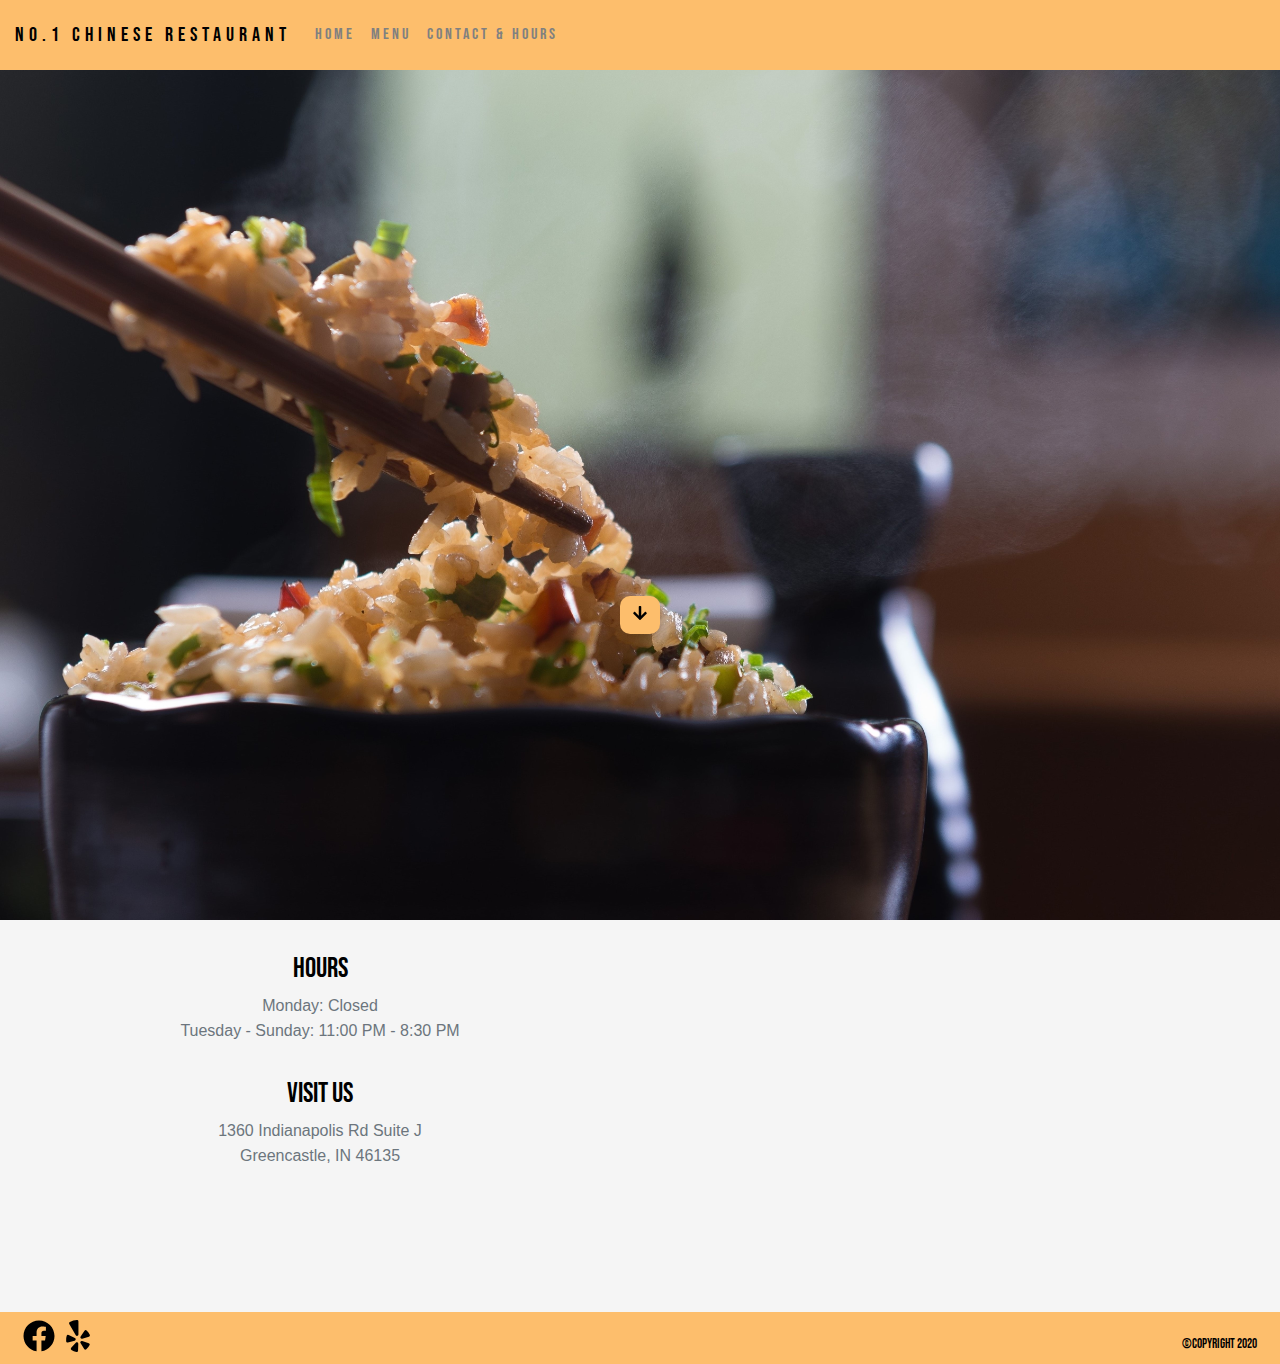
<file: index.html>
<!DOCTYPE html>
<html lang="en">

<head>
    <meta charset="utf-8">
    <meta name="viewport" content="width=device-width, inital-scale=1.0">
    <title>No. 1 Chinese Restaurant</title>
    <!--bootstrap css-->
    <link rel="stylesheet" href="css/bootstrap.min.css">
    <!--main css-->
    <link rel="stylesheet" href="css/main.css">
    <!--font awesome js-->
    <script src="js/all.js"></script>
    <!--google fonts-->
    <link href="https://fonts.googleapis.com/css2?family=Bebas+Neue&family=Fira+Sans&display=swap" rel="stylesheet">
</head>

<body>
    <!--nav bar-->
    <nav class="navbar navbar-expand-sm">
        <a href="#" class="navbar-brand text-uppercase">No.1 Chinese Restaurant</a>
        <button class="navbar-toggler" type="button" data-toggle="collapse" data-target="#myNavbar">
            <div class="toggler-btn">
                <div class="bar bar1"></div>
                <div class="bar bar2"></div>
                <div class="bar bar3"></div>
            </div>
        </button>
        <!--links-->
        <div class="collapse navbar-collapse" id="myNavbar">
            <ul class="navbar-nav">
                <li class="nav-item">
                    <a href="index.html" class="nav-link text-capitalize">Home</a>
                </li>
                <li>
                    <a href="menu.html" class="nav-link text-capitalize">Menu</a>
                </li>
                <li>
                    <a href="index.html#contact" class="nav-link text-capitalize">Contact & Hours</a>
                </li>
            </ul>
        </div>
    </nav>
    <!--end nav bar-->

    <!--social icons-->
    <!--<div class="container-fluid info p-3" id="top-icons">
        <div class="row">
            <div class="col d-flex justify-content-between align-items-baseline flex-wrap">

                <div class="info-icons p-2">
                    <a href="#" class="mr-2 primary-color"><i class="fab fa-facebook fa-2x"></i></a>
                    <a href="#" class="mr-2 primary-color"><i class="fab fa-yelp fa-2x"></i></a>
                </div>

                <h2 class="primary-color p-2text-capitalize">1360 Indianapolis Rd, Suite J, Greencastle, IN 46135</h2>
            </div>
        </div>
    </div>-->
    <!--end social icons-->

    <!--header section-->
    <header id="header">
        <div class="container">
            <div class="row height-90 align-items-center justify-content-center">
                <div class="col">
                    <div class="banner text-center">
                        <h1 class="display-2 text-capitalize w-auto mx-auto">
                            <strong>No. 1 Chinese<br>Restaurant</strong>
                            <h3>765-653-0828 | 765-653-0882</h3>
                        </h1>
                        <div class="row align-items-center justify-content-center">
                            <a href="#contact" class="btn header-link primary-color my-10"><i
                                    class="fas fa-arrow-down"></i></a>
                        </div>
                        <!--<a href="menu.html" class="btn main-btn view-btn my-2 text-capitalize">view menu</a>-->
                    </div>
                </div>
            </div>
            <!--<div class="row align-items-center justify-content-center">
                <a href="#covid" class="btn header-link primary-color"><i class="fas fa-arrow-down"></i></a>-->
        </div>
        </div>
    </header>
    <!--end header section-->

    <!--covid section-->
    <!--<section id="covid">
        <div class="container-fluid no-padding">
            <div class="row align-items-center justify-content-center">
                <div class="col text-center primary-color">
                    <h3>Covid-19 special instructions</h3>
                    <med class="text-muted sans">To ensure the safety of our customers and workers, we will be serving
                        take out only. Please place your order by phone before coming in to pick up. Thank you for your
                        cooperation.</med>
                </div>
            </div>
        </div>
    </section>-->
    <!--end covid section-->

    <!--picture section-->
    <!--<section class="py-5" id="pictures">
        <div class="container my-5">
            <div class="row parent-container">
                <div class="col-10 mx-auto col-sm-6 col-lg-3 my-3">
                    <div class="item-container">
                        <img src="img/" alt="">
                    </div>
                </div>
            </div>
        </div>
    </section>-->
    <!--end picture section-->

    <!--contact section-->
    <section id="contact">
        <div class="container-fluid no-padding">
            <div class="row">
                <div class="col-md-6 my-3">
                    <div class="row align-items-center p-3 justify-content-center">
                        <div class="col text-center">
                            <h3 class="primary-color">
                                Hours
                            </h3>
                            <med class="text-muted sans">
                                Monday: Closed<br>
                                Tuesday - Sunday: 11:00 PM - 8:30 PM
                            </med>
                            <h3 class="primary-color">
                                <br>visit us
                            </h3>
                            <med class="text-muted sans">
                                1360 Indianapolis Rd Suite J<br>Greencastle, IN 46135
                            </med>
                        </div>
                    </div>
                </div>
                <div class="col-md-6 my-3 align-self-center">
                    <div class="embed-responsive embed-responsive-21by9 height-60">
                        <iframe class="embed-responsive-item"
                            src="https://www.google.com/maps/embed?pb=!1m18!1m12!1m3!1d3072.201034185056!2d-86.83089038476712!3d39.64518997946226!2m3!1f0!2f0!3f0!3m2!1i1024!2i768!4f13.1!3m3!1m2!1s0x886cde7c70df56ff%3A0x8c65e7e02949b1e0!2s1360%20Indianapolis%20Rd%2C%20Greencastle%2C%20IN%2046135!5e0!3m2!1sen!2sus!4v1589847167975!5m2!1sen!2sus"
                            width="100%" frameborder="0" style="border:0;" allowfullscreen="" aria-hidden="false"
                            tabindex="0"></iframe>
                    </div>
                </div>
            </div>
        </div>
    </section>
    <!--end contact section-->

    <!--banner-->
    <!--<div class="container-fluid info" id="banner">
        <small>1360 Indianapolis Rd, Ste J, Greencastle, IN 46135</small>
    </div>-->
    <!--end banner-->

    <!--footer-->
    <div class="container-fluid info" id="footer">
        <div class="row">
            <div class="col d-flex justify-content-between align-items-baseline flex-wrap">

                <div class="info-icons p-2">
                    <a href="https://www.facebook.com/pages/No-1-Chinese-Restaurant/116246218403671"
                        class="mr-2 primary-color"><i class="fab fa-facebook fa-2x"></i></a>
                    <a href="https://www.yelp.com/biz/no-1-chinese-restaurant-greencastle" class="mr-2 primary-color"><i
                            class="fab fa-yelp fa-2x"></i></a>
                </div>

                <small class="primary-color p-2 text-capitalize\">&copy;copyright 2020</small>
            </div>
        </div>
    </div>
    <!--end footer-->

    <!--jquery-->
    <script src="js/jquery-3.5.1.min.js"></script>
    <!--bootstrap js-->
    <script src="js/bootstrap.bundle.min.js"></script>
    <!--ripple-->
    <!--<script src="js/jquery.ripples-min.js"></script>-->
    <!--js-->
    <script src="js/script.js"></script>

</body>

</html>
</file>
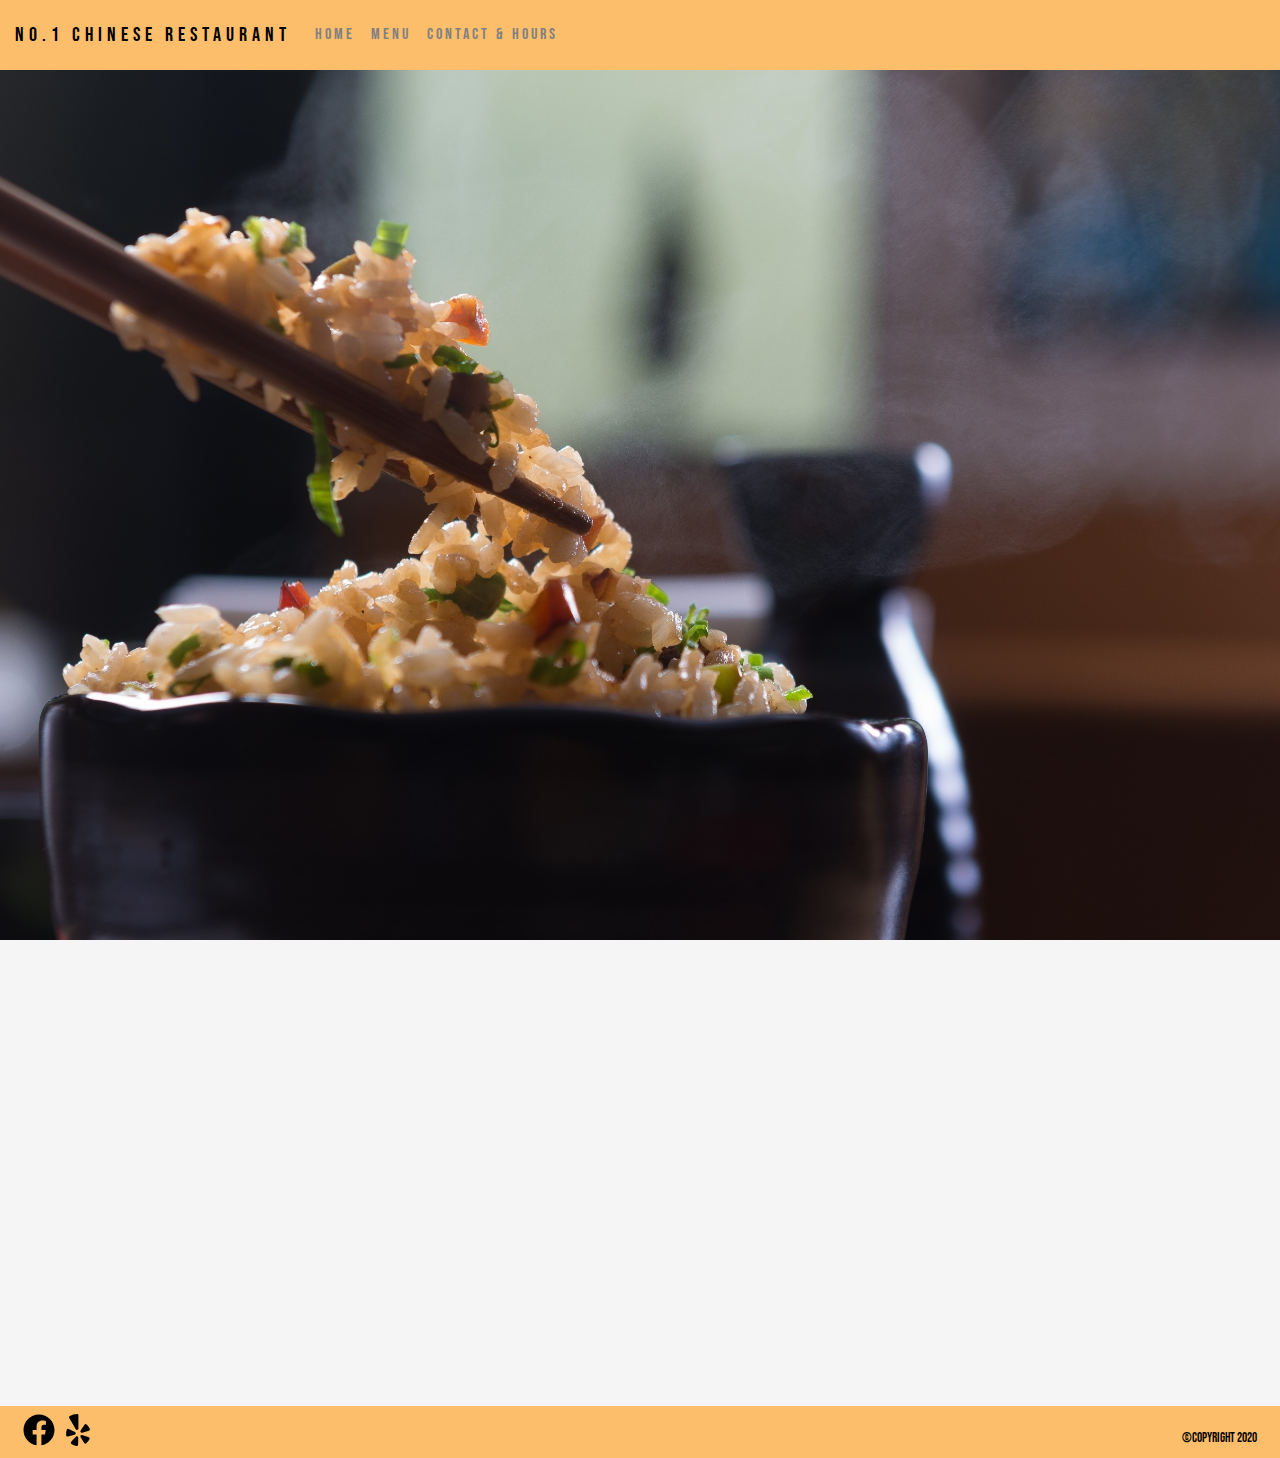
<file: menu.html>
<!DOCTYPE html>
<html lang="en">

<head>
  <meta charset="utf-8">
  <meta name="viewport" content="width=device-width, inital-scale=1.0">
  <title>No. 1 Chinese Restaurant</title>
  <!--bootstrap css-->
  <link rel="stylesheet" href="css/bootstrap.min.css">
  <!--main css-->
  <link rel="stylesheet" href="css/main.css">
  <!--font awesome js-->
  <script src="js/all.js"></script>
  <!--google fonts-->
  <link href="https://fonts.googleapis.com/css2?family=Bebas+Neue&family=Fira+Sans&display=swap" rel="stylesheet">
</head>

<body>

  <!--nav bar-->
  <nav class="navbar navbar-expand-sm">
    <a href="#" class="navbar-brand text-uppercase">No.1 Chinese Restaurant</a>
    <button class="navbar-toggler" type="button" data-toggle="collapse" data-target="#myNavbar">
      <div class="toggler-btn">
        <div class="bar bar1"></div>
        <div class="bar bar2"></div>
        <div class="bar bar3"></div>
      </div>
    </button>
    <!--links-->
    <div class="collapse navbar-collapse" id="myNavbar">
      <ul class="navbar-nav">
        <li class="nav-item">
          <a href="index.html" class="nav-link text-capitalize">Home</a>
        </li>
        <li>
          <a href="menu.html" class="nav-link text-capitalize">Menu</a>
        </li>
        <li>
          <a href="index.html#contact" class="nav-link text-capitalize">Contact & Hours</a>
        </li>
      </ul>
    </div>
  </nav>
  <!--end nav bar-->
  <!--social icons-->
  <!--<div class="container-fluid info p-3" id="top-icons">
        <div class="row">
            <div class="col d-flex justify-content-between align-items-baseline flex-wrap">

                <div class="info-icons p-2">
                    <a href="#" class="mr-2 primary-color"><i class="fab fa-facebook fa-2x"></i></a>
                    <a href="#" class="mr-2 primary-color"><i class="fab fa-yelp fa-2x"></i></a>
                </div>

                <h2 class="primary-color p-2text-capitalize">1360 Indianapolis Rd, Suite J, Greencastle, IN 46135</h2>
            </div>
        </div>
    </div>-->
  <!--end social icons-->

  <!--menu section-->
  <header id="header">
    <div class="container">
      <div class="row height-90">
        <div class="col">
          <div class="banner text-center">
            <h1 class="display-4 text-capitalize w-auto mx-auto">menu</h1>
            <div class="accordion" id="accordionMenu">
              <div class="card">
                <div class="card-header" id="lunch">
                  <h2 class="mb-0">
                    <button class="btn btn-link btn-block text-left" type="button" data-toggle="collapse"
                      data-target="#collapseLunch" aria-expanded="false" aria-controls="collapseLunch">
                      Lunch Special
                    </button>
                  </h2>
                </div>

                <div id="collapseLunch" class="collapse" aria-labelledby="lunch" data-parent="#accordionMenu">
                  <div class="card-body">
                    <med class="text-muted">All Orders $6.29<br></med>
                    <small class="text-muted">11:00 AM - 3:00 PM<br>Served with white rice or fried rice</small>

                    <div class="row mx-auto my-2">
                      <div class="col-md-3 mx-auto">
                        <ul class="list-unstyled text-left text-capitalize">
                          <li>L1. General Tso's Chicken</li>
                          <li>L2. Hot Spicy Chicken or Pork</li>
                          <li>L3. Hot Spicy Beef</li>
                          <li>L4. Hunan Chicken or Beef</li>
                          <li>L5. Chicken or Shrimp Szechuan Style</li>
                          <li>L6. Chicken with Garlic sauce</li>
                          <li>L7. shrimp with garlic sauce</li>
                          <li>L8. kung pao shrimp or chicken with peanuts</li>
                          <li>L9. shrimp with lobster sauce</li>
                          <li>L10. shrimp with broccoli</li>
                          <li>L11. shrimp with chinese Vegetables</li>
                          <li>L12. shrimp & chicken with Vegetables</li>
                          <li>L14. shrimp with mushroom</li>
                        </ul>
                      </div>
                      <div class="col-md-3 mx-auto">
                        <ul class="list-unstyled text-left text-capitalize">
                          <li>L14. shrimp with mushroom</li>
                          <li>L15. pepper steak with onion</li>
                          <li>L16. beef with broccoli</li>
                          <li>L17. beef with chinese Vegetables</li>
                          <li>L18. beef with mushroom</li>
                          <li>L19. mongolian beef</li>
                          <li>L20. sauteed broccoli</li>
                          <li>L21. broccoli with garlic sauce</li>
                          <li>L22. steamed chinese Vegetables</li>
                          <li>L23. broccoli with oyster sauce</li>
                          <li>L24. mixed Vegetables</li>
                          <li>L25. chicken with chinese Vegetables</li>
                          <li>L26. chicken with broccoli</li>
                          <li>L27. chicken with mushroom</li>
                        </ul>
                      </div>
                      <div class="col-md-3 mx-auto">
                        <ul class="list-unstyled text-left text-capitalize">
                          <li>L28. chicken with snowpeas</li>
                          <li>L29. moo goo gai pan</li>
                          <li>L30. sweet & sour chicken</li>
                          <li>L31. shrimp chow Mein</li>
                          <li>L32. chicken chow Mein</li>
                          <li>L33. chicken with black bean sauce</li>
                          <li>L34. chicken with cashew nuts</li>
                          <li>L35. chicken egg foo young</li>
                          <li>L36. chicken lo Mein</li>
                          <li>L37. sesame chicken</li>
                          <li>L38. roast pork egg foo young</li>
                          <li>L39. roast pork with chinese Vegetables</li>
                          <li>L40. roast pork with mushroom</li>
                          <li>L41. roast pork with broccoli</li>
                          <li>L42. roast pork lo Mein</li>
                          <li>L43. sweet & sour pork</li>
                        </ul>
                      </div>
                    </div>
                  </div>
                </div>
              </div>

              <div class="card">
                <div class="card-header" id="combo">
                  <h2 class="mb-0">
                    <button class="btn btn-link btn-block text-left collapsed" type="button" data-toggle="collapse"
                      data-target="#collapseCombo" aria-expanded="false" aria-controls="collapseCombo">
                      Combination Platter
                    </button>
                  </h2>
                </div>
                <div id="collapseCombo" class="collapse" aria-labelledby="combo" data-parent="#accordionMenu">
                  <div class="card-body">
                    <med class="text-muted">All Orders $8.15<br></med>
                    <small class="text-muted">Served With Fried Rice & Egg Roll</small>
                    <div class="row mx-auto my-2">
                      <div class="col-md-6 mx-auto">
                        <ul class="list-unstyled text-left text-capitalize">
                          <li>C1. orange chicken</li>
                          <li>C2. shrimp chow Mein</li>
                          <li>C3. pepper steak with onion</li>
                          <li>C4. roast pork or chicken egg foo young</li>
                          <li>C5. shrimp with lobster sauce</li>
                          <li>C6. chicken or beef with broccoli</li>
                          <li>C7. sweet & sour pork or chicken</li>
                          <li>C8. moo goo gai pan</li>
                          <li>C9. roast pork with chinese vegetables</li>
                          <li>C10. boneless spare ribs</li>
                          <li>C11. shrimp with chinese vegetables</li>
                          <li>C12. beef with chinese vegetables</li>
                          <li>C13. shrimp with broccoli</li>
                          <li>C14. chicken with cashew nuts</li>
                          <li>C15. shrimp lo Mein</li>
                          <li>C16. beef lo Mein</li>
                        </ul>
                      </div>
                      <div class="col-md-6 mx-auto">
                        <ul class="list-unstyled text-left text-capitalize">
                          <li>C17. chicken or pork lo Mein</li>
                          <li>C18. mixed vegetables</li>
                          <li>C19. chicken with snow peas</li>
                          <li>C20. chicken with mixed vegetables</li>
                          <li>C21. sesame chicken</li>
                          <li>C22. beef with snow peas</li>
                          <li>C23. shrimp with garlic sauce</li>
                          <li>C24. Szechuan chicken</li>
                          <li>C25. kung po chicken</li>
                          <li>C26. hot spicy beef or chicken</li>
                          <li>C27. pork with garlic sauce</li>
                          <li>C28. hot & spicy shrimp</li>
                          <li>C29. broccoli with garlic sauce</li>
                          <li>C30. hunan chicken or beef</li>
                          <li>C31. general tso's chicken</li>
                          <li>C32. mongolian beef</li>
                        </ul>
                      </div>
                    </div>
                  </div>
                </div>
              </div>

              <div class="card">
                <div class="card-header" id="chef">
                  <h2 class="mb-0">
                    <button class="btn btn-link btn-block text-left collapsed" type="button" data-toggle="collapse"
                      data-target="#collapseChef" aria-expanded="false" aria-controls="collapseChef">
                      Chef's Specialities
                    </button>
                  </h2>
                </div>
                <div id="collapseChef" class="collapse" aria-labelledby="chef" data-parent="#accordionMenu">
                  <div class="card-body">
                    <small class="text-muted">Served With White Rice</small>
                    <div class="row mx-auto my-2">
                      <div class="col-md-6 mx-auto">
                        <ul class="list-unstyled text-left text-capitalize">
                          <li>S1. seafood delight <small class="text-muted text-capitalize">$13.35</small></li>
                          <li>S2. happy family <small class="text-muted text-capitalize">$11.85</small></li>
                          <li>S3. four happiness <small class="text-muted text-capitalize">$11.35</small></li>
                          <li>S4. subgum wonton <small class="text-muted text-capitalize">$10.95</small></li>
                          <li>S5. dragon & phoenix <small class="text-muted text-capitalize">$11.35</small></li>
                          <li>S6. scallop & beef with vegetables <small
                              class="text-muted text-capitalize">$11.35</small></li>
                          <li>S8. beef with peking sauce <small class="text-muted text-capitalize">$10.25</small></li>
                          <li>S9. ta chin chicken <small class="text-muted text-capitalize">$10.45</small></li>
                          <li>S10. orange beef <small class="text-muted text-capitalize">$10.55</small></li>
                          <li>S11. mandarin delight <small class="text-muted text-capitalize">$10.95</small></li>
                        </ul>
                      </div>
                      <div class="col-md-6 mx-auto">
                        <ul class="list-unstyled text-left text-capitalize">
                          <li>S12. sesame beef <small class="text-muted text-capitalize">$10.55</small></li>
                          <li>S13. orange chicken <small class="text-muted text-capitalize">$10.15</small></li>
                          <li>S14. sesame chicken <small class="text-muted text-capitalize">$10.15</small></li>
                          <li>S15. general tso's chicken <small class="text-muted text-capitalize">$10.15</small></li>
                          <li>S16. triple delight <small class="text-muted text-capitalize">$10.85</small></li>
                          <li>S17. shrimp & chicken (new york style) <small
                              class="text-muted text-capitalize">$10.85</small></li>
                          <li>S18. scallop & shrimp in garlic sauce <small
                              class="text-muted text-capitalize">$11.95</small></li>
                          <li>S19. twice cooked pork <small class="text-muted text-capitalize">$10.25</small></li>
                          <li>S20. hawaii five o <small class="text-muted text-capitalize">$12.95</small></li>
                          <li>S21. honey chicken <small class="text-muted text-capitalize">$11.25</small></li>
                          <li>S22. chicken with black pepper sauce <small
                              class="text-muted text-capitalize">$10.75</small></li>
                        </ul>
                      </div>
                    </div>
                  </div>
                </div>
              </div>

              <div class="card">
                <div class="card-header" id="appetizers">
                  <h2 class="mb-0">
                    <button class="btn btn-link btn-block text-left collapsed" type="button" data-toggle="collapse"
                      data-target="#collapseApp" aria-expanded="false" aria-controls="collapseApp">
                      Appetizers
                    </button>
                  </h2>
                </div>
                <div id="collapseApp" class="collapse" aria-labelledby="appetizers" data-parent="#accordionMenu">
                  <div class="card-body">
                    <div class="col-xs-9 col-md-7">
                      <ul class="list-unstyled text-left text-capitalize">
                        <li>1. vegetable roll <small class="text-muted text-capitalize">$2.65</small></li>
                        <li>2. egg roll <small class="text-muted text-capitalize">$1.30</small></li>
                        <li>3. shrimp roll <small class="text-muted text-capitalize">$1.50</small></li>
                        <li>5. boneless ribs <small class="text-muted text-capitalize">S. $6.75 L. $10.95</small></li>
                        <li>7. fried wonton with red sauce (12) <small class="text-muted text-capitalize">$4.25</small>
                        </li>
                        <li>8. fried or steamed dumplings (8) <small class="text-muted text-capitalize">$5.85</small>
                        </li>
                        <li>9. fried shrimp <small class="text-muted text-capitalize">$5.45</small></li>
                        <li>10. crab rangoon with red sauce (8) <small class="text-muted text-capitalize">$5.25</small>
                        </li>
                        <li>11a. teriyaki chicken (4) <small class="text-muted text-capitalize">$6.05</small></li>
                      </ul>
                    </div>
                  </div>
                </div>
              </div>

              <div class="card">
                <div class="card-header" id="beef">
                  <h2 class="mb-0">
                    <button class="btn btn-link btn-block text-left collapsed" type="button" data-toggle="collapse"
                      data-target="#collapseBeef" aria-expanded="false" aria-controls="collapseBeef">
                      Beef
                    </button>
                  </h2>
                </div>
                <div id="collapseBeef" class="collapse" aria-labelledby="beef" data-parent="#accordionMenu">
                  <div class="card-body">
                    <small class="text-muted">Served With White Rice</small>
                    <div class="col-xs-9 col-md-7">
                      <ul class="list-unstyled text-left text-capitalize">
                        <li>71. beef with broccoli <small class="text-muted text-capitalize">pt. $6.35 qt. $9.85</small>
                        </li>
                        <li>72. pepper steak with onion <small class="text-muted text-capitalize">pt. $6.35 qt.
                            $9.85</small></li>
                        <li>73. beef with chinese Vegetables <small class="text-muted text-capitalize">pt. $6.35 qt.
                            $9.85 </small></li>
                        <li>74. beef with oyster sauce <small class="text-muted text-capitalize">pt. $6.35 qt.
                            $9.95</small></li>
                        <li>75. beef with mushroom <small class="text-muted text-capitalize">pt. $6.35 qt. $9.95</small>
                        </li>
                        <li>76. beef with scallion <small class="text-muted text-capitalize">qt. $10.55</small></li>
                        <li>77. beef with black bean sauce <small class="text-muted text-capitalize">pt. $6.35 qt.
                            $9.95</small></li>
                        <li>78. beef with snow peas <small class="text-muted text-capitalize">pt. $6.95 qt.
                            $11.25</small></li>
                        <li>80. curry beef with onion <small class="text-muted text-capitalize">pt. $6.35 qt.
                            $9.95</small></li>
                        <li>81. mongolian beef <small class="text-muted text-capitalize">qt. $10.55</small></li>
                      </ul>
                    </div>
                  </div>
                </div>
              </div>

              <div class="card">
                <div class="card-header" id="chicken">
                  <h2 class="mb-0">
                    <button class="btn btn-link btn-block text-left collapsed" type="button" data-toggle="collapse"
                      data-target="#collapseChicken" aria-expanded="false" aria-controls="collapseChicken">
                      Chicken
                    </button>
                  </h2>
                </div>
                <div id="collapseChicken" class="collapse" aria-labelledby="chicken" data-parent="#accordionMenu">
                  <div class="card-body">
                    <small class="text-muted">Served With White Rice</small>
                    <div class="col-xs-9 col-md-7">
                      <ul class="list-unstyled text-left text-capitalize">
                        <li>51. chicken with broccoli <small class="text-muted text-capitalize">pt. $5.95 qt.
                            $9.45</small></li>
                        <li>52. moo goo gai pan <small class="text-muted text-capitalize">pt. $5.95 qt. $9.45</small>
                        </li>
                        <li>53. chicken with mushroom <small class="text-muted text-capitalize">pt. $5.95 qt.
                            $9.45</small></li>
                        <li>54. chicken with black bean sauce <small class="text-muted text-capitalize">pt. $6.15 qt.
                            $9.55</small></li>
                        <li>55. chicken with snow peas <small class="text-muted text-capitalize">pt. $6.75 qt.
                            $9.90</small></li>
                        <li>56. chicken with oyster sauce <small class="text-muted text-capitalize">pt. $6.15 qt.
                            $9.55</small></li>
                        <li>57. chicken with cashew nuts <small class="text-muted text-capitalize">pt. $6.15 qt.
                            $9.55</small></li>
                        <li>59. curry chicken <small class="text-muted text-capitalize">pt. $6.15 qt. $9.55</small></li>
                        <li>60. chicken with mixed Vegetables <small class="text-muted text-capitalize">pt. $5.95 qt.
                            $9.45</small></li>
                      </ul>
                    </div>
                  </div>
                </div>
              </div>

              <div class="card">
                <div class="card-header" id="chowMein">
                  <h2 class="mb-0">
                    <button class="btn btn-link btn-block text-left collapsed" type="button" data-toggle="collapse"
                      data-target="#collapseChowMein" aria-expanded="false" aria-controls="collapseChowMein">
                      Chow Mein
                    </button>
                  </h2>
                </div>
                <div id="collapseChowMein" class="collapse" aria-labelledby="chowMein" data-parent="#accordionMenu">
                  <div class="card-body">
                    <small class="text-muted">Served With White Rice & Crispy Noodles<br>(Not Soft Noodles)</small>
                    <div class="col-xs-9 col-md-7">
                      <ul class="list-unstyled text-left text-capitalize">
                        <li>28. chicken or pork chow mein <small class="text-muted text-capitalize">pt. $5.25 qt.
                            $8.25</small></li>
                        <li>29. vegetable chow mein <small class="text-muted text-capitalize">pt. $4.95 qt.
                            $7.55</small></li>
                        <li>30. beef or shrimp chow mein <small class="text-muted text-capitalize">pt. $5.45 qt.
                            $8.75</small></li>
                        <li>32. house special chow mein <small class="text-muted text-capitalize">pt. $5.75 qt.
                            $9.15</small></li>
                      </ul>
                    </div>
                  </div>
                </div>
              </div>

              <div class="card">
                <div class="card-header" id="fun">
                  <h2 class="mb-0">
                    <button class="btn btn-link btn-block text-left collapsed" type="button" data-toggle="collapse"
                      data-target="#collapseFun" aria-expanded="false" aria-controls="collapseFun">
                      Chow Mein Fun
                    </button>
                  </h2>
                </div>
                <div id="collapseFun" class="collapse" aria-labelledby="fun" data-parent="#accordionMenu">
                  <div class="card-body">
                    <small class="text-muted">White Rice Noodles</small>
                    <div class="col-xs-9 col-md-7">
                      <ul class="list-unstyled text-left text-capitalize">
                        <li>33. roast pork chow mein fun <small class="text-muted text-capitalize">qt. $8.75</small>
                        </li>
                        <li>34. chicken chow mein fun <small class="text-muted text-capitalize">qt. $8.75</small></li>
                        <li>35. vegetable chow mein fun <small class="text-muted text-capitalize">qt. $8.55</small></li>
                        <li>36. shrimp or beef chow mein fun <small class="text-muted text-capitalize">qt. $9.35</small>
                        </li>
                        <li>37. house special chow mein fun <small class="text-muted text-capitalize">qt. $9.55</small>
                        </li>
                        <li>37a. singapore chow mein fun <small class="text-muted text-capitalize">qt. $9.55</small>
                        </li>
                      </ul>
                    </div>
                  </div>
                </div>
              </div>

              <div class="card">
                <div class="card-header" id="diet">
                  <h2 class="mb-0">
                    <button class="btn btn-link btn-block text-left collapsed" type="button" data-toggle="collapse"
                      data-target="#collapseDiet" aria-expanded="false" aria-controls="collapseDiet">
                      Diet Dishes
                    </button>
                  </h2>
                </div>
                <div id="collapseDiet" class="collapse" aria-labelledby="diet" data-parent="#accordionMenu">
                  <div class="card-body">
                    <small class="text-muted">Served With White Rice</small>
                    <div class="col-xs-9 col-md-7">
                      <ul class="list-unstyled text-left text-capitalize">
                        <li>D1. steamed mixed vegetables <small class="text-muted text-capitalize">qt.
                            $8.25</small></li>
                        <li>D2. steamed chicken w. mixed vegetables <small class="text-muted text-capitalize">
                            qt. $9.55</small></li>
                        <li>D3. steamed chicken w. broccoli <small class="text-muted text-capitalize">qt.
                            $9.55</small></li>
                        <li>D4. steamed shrimp w. broccoli <small class="text-muted text-capitalize">qt.
                            $10.75</small></li>
                        <li>D5. steamed shrimp w. chinese vegetables <small class="text-muted text-capitalize">
                            qt. $10.75</small></li>
                      </ul>
                    </div>
                  </div>
                </div>
              </div>

              <div class="card">
                <div class="card-header" id="young">
                  <h2 class="mb-0">
                    <button class="btn btn-link btn-block text-left collapsed" type="button" data-toggle="collapse"
                      data-target="#collapseYoung" aria-expanded="false" aria-controls="collapseYoung">
                      Egg Foo Young
                    </button>
                  </h2>
                </div>
                <div id="collapseYoung" class="collapse" aria-labelledby="young" data-parent="#accordionMenu">
                  <div class="card-body">
                    <small class="text-muted">Served With White Rice & Gravy</small>
                    <div class="col-xs-9 col-md-7">
                      <ul class="list-unstyled text-left text-capitalize">
                        <li>38. mushroom egg foo young <small class="text-muted text-capitalize">qt. $7.95</small></li>
                        <li>39. chicken or roast pork egg foo young <small class="text-muted text-capitalize">qt.
                            $8.65</small></li>
                        <li>40. beef or shrimp egg foo young <small class="text-muted text-capitalize">qt. $8.75</small>
                        </li>
                        <li>41. vegetable egg foo young <small class="text-muted text-capitalize">qt. $7.95</small></li>
                        <li>42. crab meat egg foo young <small class="text-muted text-capitalize">qt. $8.75</small></li>
                      </ul>
                    </div>
                  </div>
                </div>
              </div>

              <div class="card">
                <div class="card-header" id="rice">
                  <h2 class="mb-0">
                    <button class="btn btn-link btn-block text-left collapsed" type="button" data-toggle="collapse"
                      data-target="#collapseRice" aria-expanded="false" aria-controls="collapseRice">
                      Fried Rice
                    </button>
                  </h2>
                </div>
                <div id="collapseRice" class="collapse" aria-labelledby="rice" data-parent="#accordionMenu">
                  <div class="card-body">
                    <div class="col-xs-9 col-md-7">
                      <ul class="list-unstyled text-left text-capitalize">
                        <li>21. pork fried rice <small class="text-muted text-capitalize">pt. $5.65 qt. $8.45</small>
                        </li>
                        <li>22. chicken fried rice <small class="text-muted text-capitalize">pt. $5.65 qt. $8.45</small>
                        </li>
                        <li>23. shrimp fried rice <small class="text-muted text-capitalize">pt. $5.95 qt. $8.95</small>
                        </li>
                        <li>24. beef fried rice <small class="text-muted text-capitalize">pt. $5.95 qt. $8.95</small>
                        </li>
                        <li>25. vegetable fried rice <small class="text-muted text-capitalize">pt. $5.45 qt.
                            $8.25</small></li>
                        <li>26. house special fried rice <small class="text-muted text-capitalize">pt. $5.95 qt.
                            $9.45</small></li>
                      </ul>
                    </div>
                  </div>
                </div>
              </div>

              <div class="card">
                <div class="card-header" id="hunan">
                  <h2 class="mb-0">
                    <button class="btn btn-link btn-block text-left collapsed" type="button" data-toggle="collapse"
                      data-target="#collapseHunan" aria-expanded="false" aria-controls="collapseHunan">
                      Hunan & Szechuan Specialities
                    </button>
                  </h2>
                </div>
                <div id="collapseHunan" class="collapse" aria-labelledby="hunan" data-parent="#accordionMenu">
                  <div class="card-body">
                    <small class="text-muted">Served With White Rice</small>
                    <div class="col-xs-9 col-md-7">
                      <ul class="list-unstyled text-left text-capitalize">
                        <li>h1. kung po chicken & shrimp <small class="text-muted text-capitalize">qt. $10.55</small>
                        </li>
                        <li>h2. kung po chicken with peanuts <small class="text-muted text-capitalize">qt. $9.75</small>
                        </li>
                        <li>h3. kung po shrimp <small class="text-muted text-capitalize">qt. $10.75</small></li>
                        <li>h4. Szechuan shrimp <small class="text-muted text-capitalize">qt. $10.75</small></li>
                        <li>h5. Szechuan beef <small class="text-muted text-capitalize">qt. $10.35</small></li>
                        <li>h6. Szechuan chicken <small class="text-muted text-capitalize">qt. $9.75</small></li>
                        <li>h7. Szechuan delight <small class="text-muted text-capitalize">qt. $11.25</small></li>
                        <li>h8. shrimp with garlic sauce <small class="text-muted text-capitalize">qt. $10.75</small>
                        </li>
                        <li>h9. chicken with garlic sauce <small class="text-muted text-capitalize">qt. $9.75</small>
                        </li>
                        <li>h10. beef with garlic sauce <small class="text-muted text-capitalize">qt. $10.35</small>
                        </li>
                        <li>h11. broccoli with garlic sauce <small class="text-muted text-capitalize">qt. $8.65</small>
                        </li>
                        <li>h12. hunan chicken <small class="text-muted text-capitalize">qt. $9.75</small></li>
                        <li>h13. hunan beef <small class="text-muted text-capitalize">qt. $10.35</small></li>
                        <li>h14. hunan shrimp <small class="text-muted text-capitalize">qt. $10.75</small></li>
                        <li>h15. hunan double delight <small class="text-muted text-capitalize">qt. $11.05</small></li>
                        <li>h16. hot & spicy shrimp <small class="text-muted text-capitalize">qt. $10.75</small></li>
                        <li>h17. hot & spicy beef <small class="text-muted text-capitalize">qt. $10.35</small></li>
                        <li>h18. hot & spicy chicken <small class="text-muted text-capitalize">qt. $9.75</small></li>
                      </ul>
                    </div>
                  </div>
                </div>
              </div>

              <div class="card">
                <div class="card-header" id="loMein">
                  <h2 class="mb-0">
                    <button class="btn btn-link btn-block text-left collapsed" type="button" data-toggle="collapse"
                      data-target="#collapseLoMein" aria-expanded="false" aria-controls="collapseLoMein">
                      Lo Mein
                    </button>
                  </h2>
                </div>
                <div id="collapseLoMein" class="collapse" aria-labelledby="loMein" data-parent="#accordionMenu">
                  <div class="card-body">
                    <small class="text-muted">Soft Brown Noodles</small>
                    <div class="col-xs-9 col-md-7">
                      <ul class="list-unstyled text-left text-capitalize">
                        <li>46. roast pork or chicken lo mein <small class="text-muted text-capitalize">pt. $5.75 qt.
                            $8.95</small></li>
                        <li>47. beef or shrimp lo mein <small class="text-muted text-capitalize">pt. $6.05 qt.
                            $9.45</small></li>
                        <li>48. vegetable lo mein <small class="text-muted text-capitalize">pt. $5.45 qt. $8.75</small>
                        </li>
                        <li>49. house special lo mein <small class="text-muted text-capitalize">pt. $6.45 qt.
                            $9.75</small></li>
                      </ul>
                    </div>
                  </div>
                </div>
              </div>

              <div class="card">
                <div class="card-header" id="mooShu">
                  <h2 class="mb-0">
                    <button class="btn btn-link btn-block text-left collapsed" type="button" data-toggle="collapse"
                      data-target="#collapseMooShu" aria-expanded="false" aria-controls="collapseMooShu">
                      Moo Shu
                    </button>
                  </h2>
                </div>
                <div id="collapseMooShu" class="collapse" aria-labelledby="mooShu" data-parent="#accordionMenu">
                  <div class="card-body">
                    <small class="text-muted">Served With Pancakes & Plum Sauce</small>
                    <div class="col-xs-9 col-md-7">
                      <ul class="list-unstyled text-left text-capitalize">
                        <li>93. moo shu pork or chicken <small class="text-muted text-capitalize">qt. $9.45</small></li>
                        <li>94. moo shu shrimp or beef <small class="text-muted text-capitalize">qt. $9.65</small></li>
                        <li>95. moo shu vegetables <small class="text-muted text-capitalize">qt. $8.75</small></li>
                      </ul>
                    </div>
                  </div>
                </div>
              </div>

              <div class="card">
                <div class="card-header" id="pork">
                  <h2 class="mb-0">
                    <button class="btn btn-link btn-block text-left collapsed" type="button" data-toggle="collapse"
                      data-target="#collapsePork" aria-expanded="false" aria-controls="collapsePork">
                      Pork
                    </button>
                  </h2>
                </div>
                <div id="collapsePork" class="collapse" aria-labelledby="pork" data-parent="#accordionMenu">
                  <div class="card-body">
                    <small class="text-muted">Served With White Rice</small>
                    <div class="col-xs-9 col-md-7">
                      <ul class="list-unstyled text-left text-capitalize">
                        <li>63. roast pork with broccoli <small class="text-muted text-capitalize">pt. $5.95 qt.
                            $9.45</small></li>
                        <li>64. roast pork with chinese vegetables <small class="text-muted text-capitalize">pt. $5.95
                            qt. $9.45</small></li>
                        <li>65. roast pork with snow peas <small class="text-muted text-capitalize">pt. $6.75 qt.
                            $9.90</small></li>
                        <li>66. roast pork with mushroom <small class="text-muted text-capitalize">pt. $5.95 qt.
                            $9.45</small></li>
                        <li>69. roast pork with oyster sauce <small class="text-muted text-capitalize">pt. $6.15 qt.
                            $9.55</small></li>
                        <li>70. shredded pork, peking style <small class="text-muted text-capitalize">qt. $9.75</small>
                        </li>
                      </ul>
                    </div>
                  </div>
                </div>
              </div>

              <div class="card">
                <div class="card-header" id="seafood">
                  <h2 class="mb-0">
                    <button class="btn btn-link btn-block text-left collapsed" type="button" data-toggle="collapse"
                      data-target="#collapseSeafood" aria-expanded="false" aria-controls="collapseSeafood">
                      Seafood
                    </button>
                  </h2>
                </div>
                <div id="collapseSeafood" class="collapse" aria-labelledby="seafood" data-parent="#accordionMenu">
                  <div class="card-body">
                    <small class="text-muted">Served With White Rice</small>
                    <div class="col-xs-9 col-md-7">
                      <ul class="list-unstyled text-left text-capitalize">
                        <li>82. shrimp with broccoli <small class="text-muted text-capitalize">pt. $6.75 qt.
                            $10.75</small></li>
                        <li>83. shrimp with lobster sauce <small class="text-muted text-capitalize">pt. $6.75 qt.
                            $10.75</small></li>
                        <li>85. shrimp with snow peas <small class="text-muted text-capitalize">pt. $6.95 qt.
                            $11.15</small></li>
                        <li>86. shrimp with chinese vegetables <small class="text-muted text-capitalize">pt. $6.95 qt.
                            $10.75</small></li>
                        <li>87. shrimp with mushroom <small class="text-muted text-capitalize">pt. $6.95 qt.
                            $10.75</small></li>
                        <li>88. shrimp with cashew nuts <small class="text-muted text-capitalize">qt. $11.05</small>
                        </li>
                        <li>89. shrimp & chicken with cashew nuts <small class="text-muted text-capitalize">qt.
                            $11.05</small></li>
                        <li>90. curry shrimp with onion <small class="text-muted text-capitalize">pt. $6.95 qt.
                            $10.75</small></li>
                        <li>91. shrimp with black bean sauce <small class="text-muted text-capitalize">pt. $6.95 qt.
                            $10.75</small></li>
                      </ul>
                    </div>
                  </div>
                </div>
              </div>

              <div class="card">
                <div class="card-header" id="side">
                  <h2 class="mb-0">
                    <button class="btn btn-link btn-block text-left collapsed" type="button" data-toggle="collapse"
                      data-target="#collapseSide" aria-expanded="false" aria-controls="collapseSide">
                      Side Orders
                    </button>
                  </h2>
                </div>
                <div id="collapseSide" class="collapse" aria-labelledby="side" data-parent="#accordionMenu">
                  <div class="card-body">
                    <div class="col-xs-9 col-md-7">
                      <ul class="list-unstyled text-left text-capitalize">
                        <li>white rice <small class="text-muted text-capitalize">pt. $1.70 qt. $2.95</small></li>
                        <li>Fortune Cookies (5) <small class="text-muted text-capitalize">$0.50</small></li>
                        <li>crispy noodles <small class="text-muted text-capitalize">$0.50</small></li>
                        <li>almond cookies <small class="text-muted text-capitalize">$0.50</small></li>
                      </ul>
                    </div>
                  </div>
                </div>
              </div>

              <div class="card">
                <div class="card-header" id="soups">
                  <h2 class="mb-0">
                    <button class="btn btn-link btn-block text-left collapsed" type="button" data-toggle="collapse"
                      data-target="#collapseSoups" aria-expanded="false" aria-controls="collapseSoups">
                      Soups
                    </button>
                  </h2>
                </div>
                <div id="collapseSoups" class="collapse" aria-labelledby="soups" data-parent="#accordionMenu">
                  <div class="card-body">
                    <small class="text-muted">Served With Crispy Noodles</small>
                    <div class="col-xs-9 col-md-7">
                      <ul class="list-unstyled text-left text-capitalize">
                        <li>13. wonton soup <small class="text-muted text-capitalize">pt. $2.29 qt. $3.55</small></li>
                        <li>14. egg drop soup <small class="text-muted text-capitalize">pt. $2.29 qt. $3.55</small></li>
                        <li>15. wonton egg drop mixed soup <small class="text-muted text-capitalize">pt. $2.80 qt.
                            $4.29</small></li>
                        <li>16. chicken noodle or rice soup <small class="text-muted text-capitalize">pt. $2.65 qt.
                            $3.85</small></li>
                        <li>17. vegetable soup <small class="text-muted text-capitalize">pt. $2.65 qt. $3.85</small>
                        </li>
                        <li>18. hot & sour soup <small class="text-muted text-capitalize">pt. $2.80 qt. $4.29</small>
                        </li>
                        <li>19. house special soup <small class="text-muted text-capitalize">qt. $5.55</small></li>
                      </ul>
                    </div>
                  </div>
                </div>
              </div>

              <div class="card">
                <div class="card-header" id="sour">
                  <h2 class="mb-0">
                    <button class="btn btn-link btn-block text-left collapsed" type="button" data-toggle="collapse"
                      data-target="#collapseSour" aria-expanded="false" aria-controls="collapseSour">
                      Sweet & Sour
                    </button>
                  </h2>
                </div>
                <div id="collapseSour" class="collapse" aria-labelledby="sour" data-parent="#accordionMenu">
                  <div class="card-body">
                    <small class="text-muted">Soft Brown Noodles</small>
                    <div class="col-xs-9 col-md-7">
                      <ul class="list-unstyled text-left text-capitalize">
                        <li>43. sweet & sour chicken <small class="text-muted text-capitalize">pt. $5.95 qt.
                            $9.35</small></li>
                        <li>44. sweet & sour pork <small class="text-muted text-capitalize">pt. $5.95 qt. $9.35</small>
                        </li>
                        <li>45. sweet & sour shrimp <small class="text-muted text-capitalize">pt. $6.35 qt.
                            $9.75</small></li>
                      </ul>
                    </div>
                  </div>
                </div>
              </div>

              <div class="card">
                <div class="card-header" id="veg">
                  <h2 class="mb-0">
                    <button class="btn btn-link btn-block text-left collapsed" type="button" data-toggle="collapse"
                      data-target="#collapseVeg" aria-expanded="false" aria-controls="collapseVeg">
                      Vegetables
                    </button>
                  </h2>
                </div>
                <div id="collapseVeg" class="collapse" aria-labelledby="veg" data-parent="#accordionMenu">
                  <div class="card-body">
                    <small class="text-muted">Served With White Rice</small>
                    <div class="col-xs-9 col-md-7">
                      <ul class="list-unstyled text-left text-capitalize">
                        <li>96. mixed vegetable tray <small class="text-muted text-capitalize">pt. $5.65 qt.
                            $8.65</small></li>
                        <li>97. sauteed broccoli <small class="text-muted text-capitalize">pt. $5.65 qt. $8.65</small>
                        </li>
                        <li>98. broccoli with oyster sauce <small class="text-muted text-capitalize">pt. $5.65 qt.
                            $8.65</small></li>
                        <li>99. mixed vegetable with garlic sauce <small class="text-muted text-capitalize">qt.
                            $8.65</small></li>
                        <li>100. bean curd Szechuan style <small class="text-muted text-capitalize">qt. $8.65</small>
                        </li>
                        <li>101. house special vegs delight (not fried) <small class="text-muted text-capitalize">qt.
                            $8.95</small></li>
                      </ul>
                    </div>
                  </div>
                </div>
              </div>

            </div>
          </div>
        </div>
      </div>
    </div>
  </header>
  <!--end menu section-->

  <!--footer-->
  <div class="container-fluid info" id="footer">
    <div class="row">
      <div class="col d-flex justify-content-between align-items-baseline flex-wrap">

        <div class="info-icons p-2">
          <a href="https://www.facebook.com/pages/No-1-Chinese-Restaurant/116246218403671" class="mr-2 primary-color"><i
              class="fab fa-facebook fa-2x"></i></a>
          <a href="https://www.yelp.com/biz/no-1-chinese-restaurant-greencastle" class="mr-2 primary-color"><i
              class="fab fa-yelp fa-2x"></i></a>
        </div>

        <small class="primary-color p-2 text-capitalize\">&copy;copyright 2020</small>
      </div>
    </div>
  </div>
  <!--end footer-->

  <!--<a href="#top-icons" id="back-to-top" class="p-1"><i class="fas fa-arrow-up primary-color fa-2x"></i></a>-->
  <!--jquery-->
  <script src="js/jquery-3.5.1.min.js"></script>
  <!--bootstrap js-->
  <script src="js/bootstrap.bundle.min.js"></script>
  <!--ripple-->
  <!--<script src="js/jquery.ripples-min.js"></script>-->
  <!--js-->
  <script src="js/script.js"></script>

</body>

</html>
</file>
<file: css/main.css>
body {
  font-family: 'Bebas Neue', cursive;
  color: whitesmoke;
  background-color: whitesmoke;
}

.primary-color {
  color: black;
}

.sans {
  font-family: 'Gill Sans', 'Gill Sans MT', Calibri, 'Trebuchet MS', sans-serif;
}

/*footer*/
.info {
  background: rgb(253, 190, 108);
}
.info a {
  transition: color 1s ease-in-out;
}
.info a:hover {
  color: crimson;
}

/*banner*/
#banner {
  color: black;
  letter-spacing: 2px;
  font-family: 'Gill Sans', 'Gill Sans MT', Calibri, 'Trebuchet MS', sans-serif;
  font-size: x-small;
  font-weight: lighter;
  background-color: whitesmoke;
  text-align: center;
  padding: 2px;
}

/*nav bar*/
.navbar {
  background: rgb(253, 190, 108);
  padding: 15px 15px;
  transition: all 1s ease;
}

.navbar-background {
  padding: 5px 15px;
}

.navbar-brand {
  color: black;
  letter-spacing: 5px;
  transition: all 1s ease;
}

.navbar-brand:hover {
  color: black;
  transition: all 1s ease;
}

.nav-link {
  color: grey;
  text-decoration: none;
  transition: all 1s ease;
  letter-spacing: 3px;
}

.nav-link:hover {
  color: crimson;
}

.toggler-btn {
  transition: all 1s ease;
}

.bar {
  width: 25px;
  height: 3px;
  margin: 5px;
  background: black;
  transition: all 0.5s ease;
}

.change .bar1 {
  transform: rotate(-45deg) translate(-5px, 6px);
}

.change .bar2 {
  opacity: 0;
}

.change .bar3 {
  transform: rotate(45deg) translate(-5px, -6px);
}

/*header*/
#header {
  min-height: calc(100vh - 50px);
  background: linear-gradient(rgba(0, 0, 0, 0.5), rgba(0, 0, 0, 0.5)),
    url(../img/rice.jpg);
  background-position: center;
  background-size: cover;
  background-attachment: fixed;
  background-repeat: no-repeat;
  background-blend-mode: lighten;
  position: relative;
}

@media only screen and (max-width: 600px) {
  #header {
    min-height: calc(100vh - 75px);
    background: url(../img/rice-mobile.jpg);
    background-position: center;
    background-size: cover;
    /*background-attachment: fixed;*/
    background-repeat: no-repeat;
    background-blend-mode: lighten;
    position: relative;
  }
}

.height-90 {
  min-height: calc(100vh - 120px);
}

@media only screen and (max-width: 600px) {
  .height-90 {
    min-height: calc(100vh - 140px);
  }
}

.banner h1 {
  animation: fromLeft;
  animation-duration: 3s;
  animation-delay: 1s;
  opacity: 0;
  animation-fill-mode: forwards;
  color: whitesmoke;
}

@keyframes fromLeft {
  0% {
    transform: translateX(-15px);
    opacity: 0;
  }
  50% {
    transform: translateX(10px);
  }
  100% {
    transform: translateX(0);
    opacity: 1;
  }
}

.main-btn {
  color: whitesmoke;
  font-size: 1.5rem;
  border: 2px solid;
  transition: all 1s ease-in-out;
}

.main-btn:hover {
  color: black;
  border: 2px solid rgb(253, 190, 108);
  background: rgb(253, 190, 108);
}

@keyframes fromRight {
  0% {
    transform: translateX(15px);
    opacity: 0;
  }
  50% {
    transform: translateX(-10px);
  }
  100% {
    transform: translateX(0);
    opacity: 1;
  }
}

.banner h3 {
  animation: fromRight;
  animation-duration: 3s;
  animation-delay: 1s;
  opacity: 0;
  animation-fill-mode: forwards;
}

.view-btn {
  animation: fromRight;
  animation-duration: 3s;
  animation-delay: 1s;
  opacity: 0;
  animation-fill-mode: forwards;
}

/*arrow*/
.header-link {
  /*display: inline-block;*/
  position: absolute;
  background: rgb(253, 190, 108);
  border-radius: 10px;
  margin-top: 50px;
  transition: all 1s ease;
  animation: fromBottom;
  animation-duration: 4s;
  animation-iteration-count: infinite;
}

.header-link:hover {
  color: crimson;
  border: 2px solid rgb(194, 146, 83);
  background: rgb(194, 146, 83);
}

@keyframes fromBottom {
  0% {
    transform: translateY(-8px);
  }
  50% {
    transform: translateY(8px);
  }
  100% {
    transform: translateY(-8px);
  }
}
/*menu*/
.accordion {
  animation: fromRight;
  animation-duration: 3s;
  animation-delay: 1s;
  opacity: 0;
  animation-fill-mode: forwards;
}

.card,
.card-header {
  background: rgba(255, 255, 255, 0.8);
  color: black;
}

.card-body {
  color: black;
  font-family: 'Gill Sans', 'Gill Sans MT', Calibri, 'Trebuchet MS', sans-serif;
  font-size: small;
  font-weight: lighter;
}

.btn-link {
  color: black;
  transition: 0.5s ease-in-out;
}

.btn-link:hover {
  color: crimson;
}

.height-60 {
  min-height: 40vh;
}

/*footer*/
.scrollTop {
  position: fixed;
  bottom: 70px;
  right: 10px;
}

/*covid section*/
#covid {
  padding-top: 25px;
  padding-left: 35px;
  padding-right: 35px;
}
</file>
